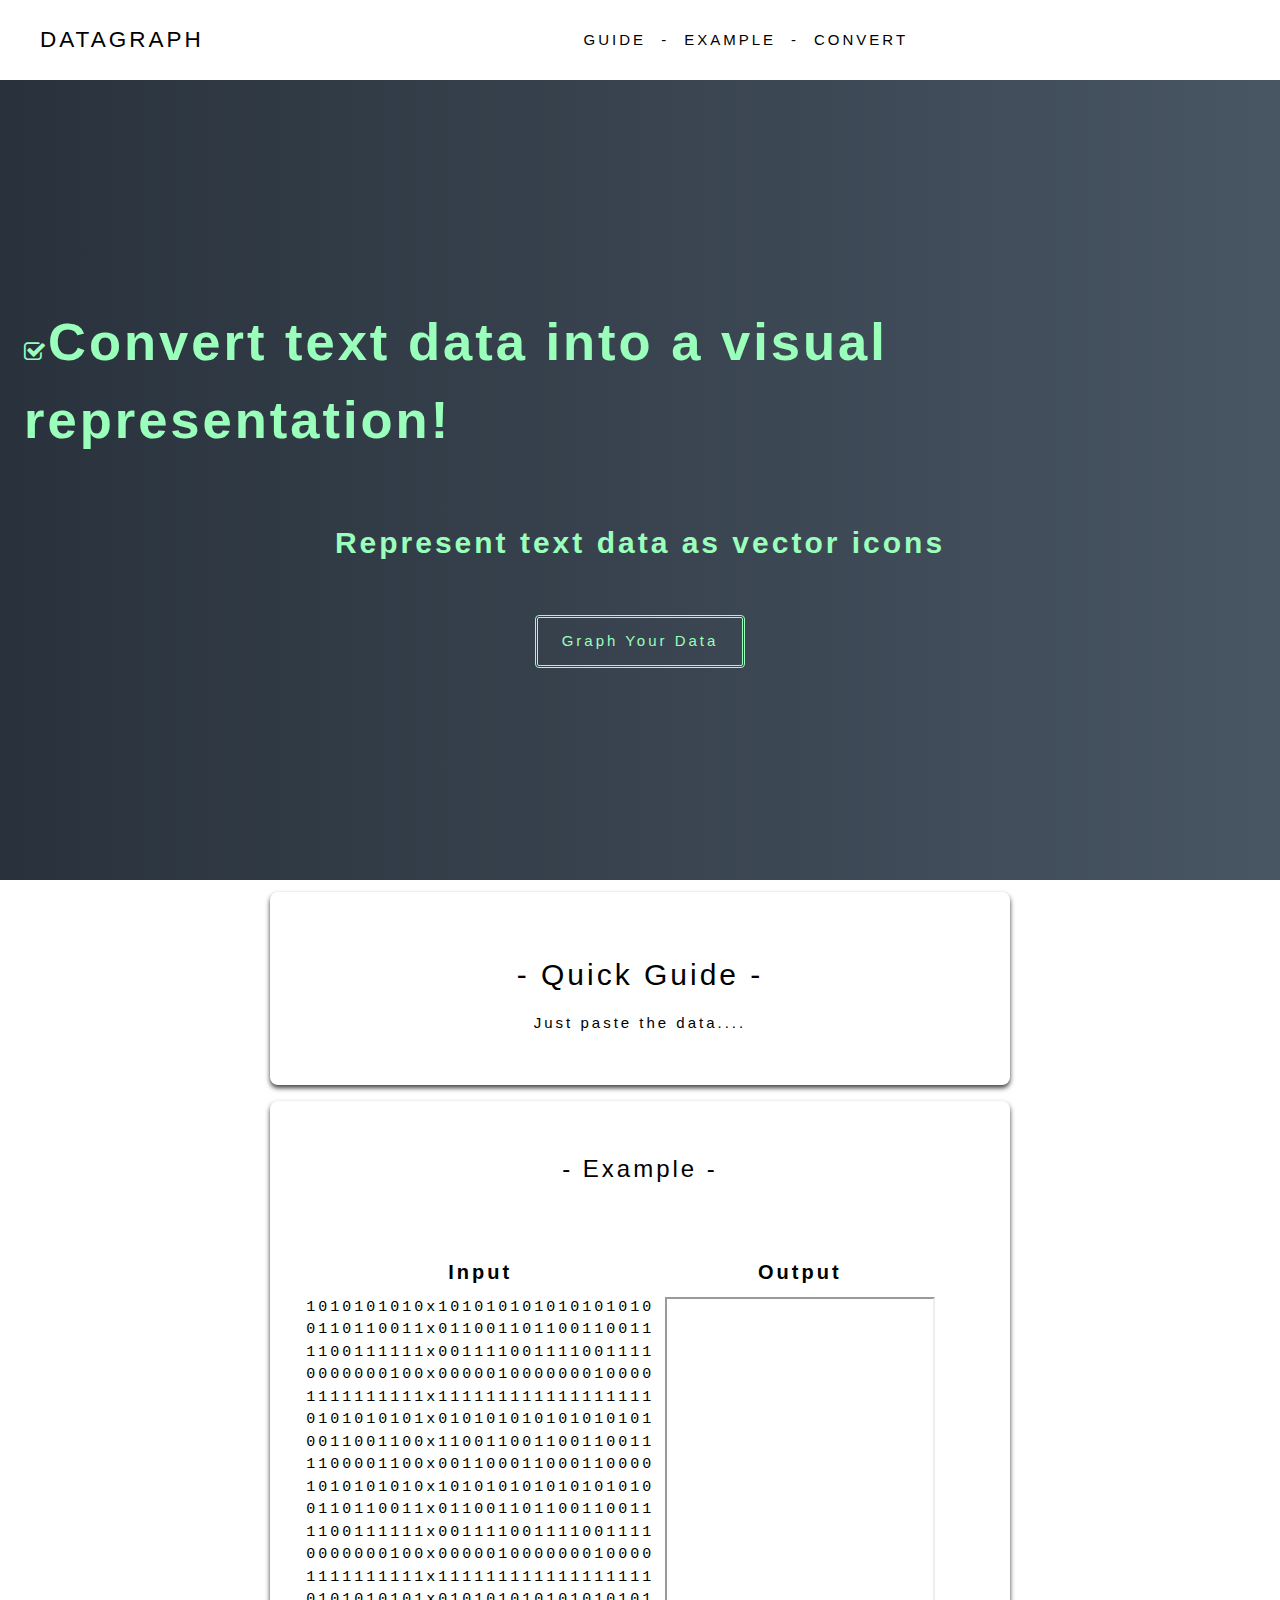
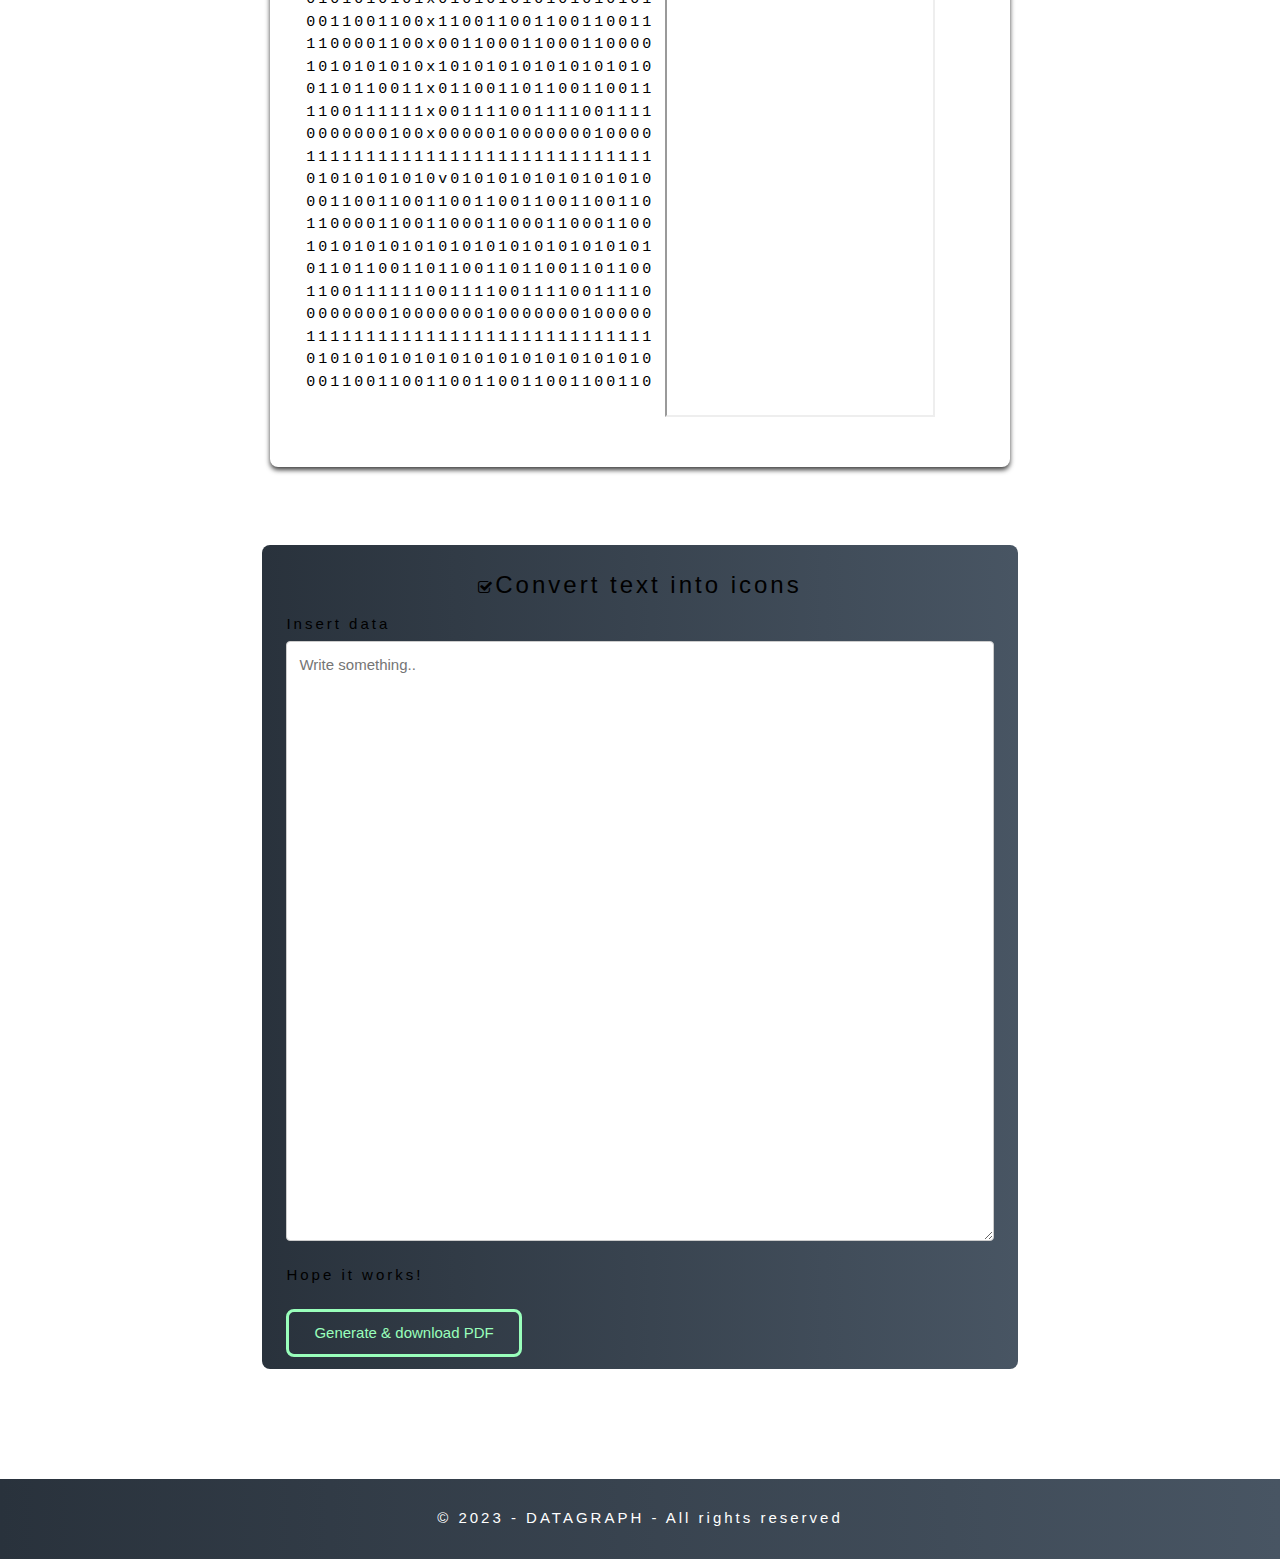
<file: target/classes/static/index.html>
<!DOCTYPE html>
<html lang="en">
  <head>
    <meta name="viewport" content="width=device-width, initial-scale=1.0">
    <meta charset="UTF-8">
    <title>Data grapher</title>
    <link rel="preconnect" href="https://fonts.googleapis.com">
    <link rel="preconnect" href="https://fonts.gstatic.com" crossorigin>
    <link rel="stylesheet" href="https://www.w3schools.com/w3css/4/w3.css">
    <link rel="stylesheet" href="https://www.w3schools.com/lib/w3-colors-highway.css">
    <link rel="stylesheet" href="https://cdnjs.cloudflare.com/ajax/libs/font-awesome/4.7.0/css/font-awesome.min.css">
    <link rel="stylesheet" href="styles.css" type="text/css"/>
  </head>
  <body> 

    <section class="navigation w3-metro-light-blue w3-container">
      <button onclick="goToTop()" id="back-to-top" title="Go to top"><i class="fa fa-toggle-up"></i></button>
      <nav class="nav-container">
        <div class="logo w3-padding-large"> 
          <p>DATAGRAPH</p>
        </div>
        <div class="mobile-button">
          <span style="float: right;" onclick="toggleMobileNavigation()">&#9776;</span>
        </div>
        <div class="links">
          <a href="#guide" >GUIDE</a>-
          <a href="#example" >EXAMPLE</a>-
          <a href="#convert" >CONVERT</a>            
        </div>
        <div id="mobile-sidenav" class="mobile-links w3-sand">
          <a href="javascript:void(0)" class="closebtn w3-round" onclick="toggleMobileNavigation()">&times;</a>
          <a href="#guide" onclick="toggleMobileNavigation()">GUIDE</a>
          <a href="#example" onclick="toggleMobileNavigation()">EXAMPLE</a>
          <a href="#convert" onclick="toggleMobileNavigation()">CONVERT</a>
        </div>
      </nav>
    </section>

    <section class="hero w3-padding-large w3-container">
      <h1 style="display: inline;"><span><i class="fa fa-check-square-o"></i></span>Convert text data into a visual representation!</h1>
      <p>Represent text data as vector icons</p>
      <a href="#convert" class="w3-padding-large w3-round">Graph Your Data</a>
    </section>

    <section class="guide w3-padding-large w3-container" id="guide">
      <div class="content container w3-round-large">
        <h2 style="text-align: center;">- Quick Guide -</h2>
        <p style="text-align: center;">Just paste the data....</p>
      </div>

      <div class="example content container w3-margin-top w3-round-large" id="example">
        <h3 style="text-align: center;">- Example -</h3>
        <div class="l-cards">
          <div class="l-card">
            <h4><strong>Input</strong></h4>
            <pre style="margin-top: 0 !important;">
1010101010x101010101010101010
0110110011x011001101100110011
1100111111x001111001111001111
0000000100x000001000000010000
1111111111x111111111111111111
0101010101x010101010101010101
0011001100x110011001100110011
1100001100x001100011000110000
1010101010x101010101010101010
0110110011x011001101100110011
1100111111x001111001111001111
0000000100x000001000000010000
1111111111x111111111111111111
0101010101x010101010101010101
0011001100x110011001100110011
1100001100x001100011000110000
1010101010x101010101010101010
0110110011x011001101100110011
1100111111x001111001111001111
0000000100x000001000000010000
11111111111111111111111111111
01010101010v01010101010101010
00110011001100110011001100110
11000011001100011000110001100
10101010101010101010101010101
01101100110110011011001101100
11001111110011110011110011110
00000001000000010000000100000
11111111111111111111111111111
01010101010101010101010101010
00110011001100110011001100110
            </pre>
          </div>
          <div class="l-card">
            <h4><strong>Output</strong></h4>
            <div class="circular-portrait">
                <iframe class="responsive-iframe" src="data_graph.pdf" title="Pdf viewer"></iframe>
            </div>
          </div>
        </div>
      </div>
    </section>

    <section class="convert w3-container convert" id="convert">
      <div class="form guide w3-margin-top">
        <div class="container w3-round-xlarge">
          <form class="w3-highway-blue w3-padding-large w3-round-large">
            <h3 style="text-align: center;"><i class="fa fa-check-square-o" style="font-size: 15px;"></i>Convert text into icons</h3>
            <label for="subject">Insert data</label>
            <textarea id="subject" name="subject" placeholder="Write something.." style="height:600px"></textarea>
            <p>Hope it works!</p><br>
            <input class="w3-round-large" type="submit" value="Generate & download PDF">
          </form>
        </div>
      </div>
    </section>

    <section class="w3-container footer">
      <p class="w3-center logo">© 2023 - DATAGRAPH - All rights reserved</p>
    </section>

  <script async>
    const backToTop = document.getElementById("back-to-top");

    function toggleMobileNavigation() {
      const mobileNavigation = document.getElementById("mobile-sidenav");
      mobileNavigation.classList.toggle('mobile-links-active');
    }

    function goToTop() {
      document.body.scrollTop = 0;
      document.documentElement.scrollTop = 0;
    }

    function scroll() {
      if (document.body.scrollTop > 20 || document.documentElement.scrollTop > 20) backToTop.style.display = "block";
      else backToTop.style.display = "none";
    }

      window.onscroll = function() {scroll()};

      document.querySelector('form').addEventListener('submit', async function(event) {
        event.preventDefault(); // estää lomakkeen oletuslähetystoiminnon

        const textData = document.getElementById('subject').value;

        const response = await fetch('/api/generate-pdf', {
          method: 'POST',
          headers: {
            'Content-Type': 'application/json'
          },
          body: JSON.stringify(textData)
        });

        if (!response.ok) {
          console.error('Error:', response.statusText);
          return;
        }

        const byteData = await response.arrayBuffer();

        const blob = new Blob([byteData], {type: 'application/pdf'});
        const url = URL.createObjectURL(blob);
        const link = document.createElement('a');
        link.href = url;
        link.download = 'data_graph.pdf';
        document.body.appendChild(link);
        link.click();
        document.body.removeChild(link);
      });

  </script>
  </body>
</html>
</file>
<file: target/classes/static/styles.css>
:root {
  --title-span-color: rgb(24, 78, 129);

  --font-medium: 1em;
  --font-medium-large: 1.25em;
  --font-large: 1.5rem;
  --font-x-large: 2rem;
  --font-2x-large: 3rem;
  --font-3x-large: 3.5rem;

  --transition-fast: 0.2s;
}

/*Large Desktop*/
/*General CSS*/

html {
  scroll-behavior: smooth;
}

body {
  font-family: "Roboto", sans-serif;
  letter-spacing: 3px;
}

* {
  margin: 0;
  padding: 0;
}

.container {
  width: 60%;
  margin: 0 auto;
}

#back-to-top {
  display: none;
  position: fixed;
  bottom: 20px;
  right: 30px;
  z-index: 99;
  font-size: 24px;
  border: none;
  background: #29323c;
  color: white;
  cursor: pointer;
  padding: 15px 20px;
  border-radius: 50%;
}

/*Navigation*/

.navigation {
  width: 100%;
  height: 80px;
  -webkit-box-shadow: 0px 3px 5px 0px rgba(0, 0, 0, 0.75);
  -moz-box-shadow: 0px 3px 5px 0px rgba(0, 0, 0, 0.75);
  box-shadow: 0px 3px 5px 0px rgba(0, 0, 0, 0.75);
}

.nav-container {
  margin: 0 auto;
  height: 100%;
  display: flex;
}

.nav-container .links {
  display: flex;
  width: 100%;
  align-items: center;
  gap: 15px;
  justify-content: center;
}

.nav-container .logo {
  display: flex;
  align-items: center;
}

.nav-container .links a,
.nav-container .logo a {
  text-decoration: none;
  transition: var(--transition-fast);
  font-family: "Roboto", sans-serif;
}

.nav-container .links a {
  font-size: var(--font-medium);
}

.nav-container .logo p {
  font-size: var(--font-large);
}

.nav-container .links a:hover,
.nav-container .logo p:hover {
  font-size: var(--font-large);
}

.mobile-button {
  display: none;
}

.mobile-links {
  background: #485563;
  background: -webkit-linear-gradient(to right, #29323c, #485563);
  background: linear-gradient(to right, #29323c, #485563);
  height: 100%;
  width: 0;
  position: fixed;
  display: flex;
  flex-direction: column;
  justify-content: center;
  z-index: 1;
  top: 0;
  left: 0;
  overflow-x: hidden;
  transition: var(--transition-fast);
  padding-top: 20px;
}

.mobile-links a {
  padding: 8px 8px 8px 32px;
  text-decoration: none;
  font-size: 25px;
  display: block;
  transition: 0.3s;
  text-align: center;
  color: rgb(153, 255, 187);
}

.mobile-links .closebtn {
  font-size: var(--font-2x-large);
  color: rgb(153, 255, 187);
  padding: 0;
  padding-right: 20px;
  padding-left: 20px;
  margin-right: 20px;
  margin-top: 20px;
  border: 5px solid rgb(153, 255, 187);
  position: absolute;
  right: 0;
  top: 0;
}

/*Hero*/

.hero h1 {
  font-size: var(--font-3x-large);
  font-weight: bold;
  color: rgb(153, 255, 187);
}

.hero i {
  font-size: var(--font-large) !important;
  color: rgb(153, 255, 187);
}

.hero p {
  font-size: var(--font-x-large);
  font-weight: bold;
  color: rgb(153, 255, 187);
}

.hero {
  display: flex;
  flex-direction: column;
  justify-content: center;
  align-items: center;
  gap: 50px;
  min-height: 300px;
  height: 800px;
  background: #485563;
  background: -webkit-linear-gradient(to right, #29323c, #485563);
  background: linear-gradient(to right, #29323c, #485563);
}

.hero a {
  border: 3px double rgb(153, 255, 187);
  text-decoration: none;
  color: rgb(153, 255, 187);
  transition: var(--transition-fast);
}

.hero a:hover {
  background-color: rgba(153, 255, 187, 0.7);
  color: black;
}

/*About*/
.guide {
  width: 100%;
  min-height: 300px;
}

.content {
  padding: 50px;
  -webkit-box-shadow: 0px 3px 5px 0px rgba(0, 0, 0, 0.75);
  -moz-box-shadow: 0px 3px 5px 0px rgba(0, 0, 0, 0.75);
  box-shadow: 0px 3px 5px 0px rgba(0, 0, 0, 0.75);
}

.content h3 {
  margin-top: 30px !important;
}

.content p {
  margin-top: 15px !important;
}

.example {
  margin-top: 50px;
}

.example.content h3 {
  margin-top: 0 !important;
}

.l-cards {
  display: flex;
}

.icons {
  font-size: var(--font-x-large);
}

.l-card {
  width: 50%;
  margin-top: 50px !important;
  padding-left: 25px;
  padding-right: 25px;
  display: flex;
  flex-direction: column;
  align-items: center;
  text-align: center;
}

.circular-portrait {
  position: relative;
  width: 100%;
  height: 100%;
  
  border-radius: 50%;
}
.circular-portrait iframe {
  width: 100%;
  height: 100%;
  object-fit: cover;
}

/*Testimonials*/

.testimonials {
  min-height: 300px;
  height: auto;
  background: #485563;
  background: -webkit-linear-gradient(to right, #29323c, #485563);
  background: linear-gradient(to right, #29323c, #485563);
}

.testimonials h2 {
  color: white;
}


/* Next & previous buttons */
.prev,
.next {
  cursor: pointer;
  position: absolute;
  top: 50%;
  width: auto;
  margin-top: -30px;
  padding: 16px;
  background-color: rgba(0, 0, 0, 0.8);
  color: white;
  font-weight: bold;
  font-size: 20px;
  border-radius: 0 3px 3px 0;
  user-select: none;
}

/* Position the "next button" to the right */
.next {
  position: absolute;
  right: 0;
  border-radius: 3px 0 0 3px;
}

/* The dot/bullet/indicator container */
.dot-container {
  text-align: center;
  padding: 20px;
}

/* The dots/bullets/indicators */
.dot {
  cursor: pointer;
  height: 15px;
  width: 15px;
  margin: 0 2px;
  background-color: rgba(153, 255, 187, 0.2);
  border-radius: 50%;
  display: inline-block;
  transition: background-color 0.6s ease;
}

/* Add a background color to the active dot/circle */
.active,
.dot:hover {
  background-color: rgba(153, 255, 187, 1);
}

/*Consulting*/
.consulting.content {
  box-shadow: none;
  -webkit-box-shadow: none;
  -moz-box-shadow: none;
}
.c-card {
  min-height: 100px;
  width: 70%;
  float: left;
  -webkit-box-shadow: 0px 1px 3px 0px rgba(0, 0, 0, 0.75);
  -moz-box-shadow: 0px 1px 3px 0px rgba(0, 0, 0, 0.75);
  box-shadow: 0px 1px 3px 0px rgba(0, 0, 0, 0.75);
  display: flex;
  align-items: center;
  justify-content: center;
  font-size: var(--font-medium-large);
  padding: 15px;
}

.c-card p {
  text-align: center;
}

.c-card-right {
  float: right;
}

.boxes {
  display: flex;
  flex-wrap: wrap;
  gap: 15px;
  margin-top: 25px;
}

.box {
  flex: 35%;
  min-height: 100px;
  background: white;
  display: flex;
  justify-content: center;
  align-items: center;
  text-align: center;
  font-size: var(--font-large);
  padding: 15px;
}

/*Contact*/

.convert {

  min-height: 1000px;
  display: flex;
  justify-content: center;
  padding: 50px;
}

.convert form {
  background: #485563;
  background: -webkit-linear-gradient(to right, #29323c, #485563);
  background: linear-gradient(to right, #29323c, #485563);
}

.convert .form .container {
  display: flex;
  justify-content: center;
  width: 80%;
}

.convert span {
  color: var(--title-span-color);
}

.convert .form .container form {
  width: 80%;
}

.convert .short-contact {
  display: flex;
  flex-direction: column;
  align-items: left;
  min-height: 400px;
}

.convert .form input[type="text"],
select,
textarea {
  width: 100%;
  padding: 12px;
  border: 1px solid #ccc;
  border-radius: 4px;
  box-sizing: border-box;
  margin-top: 6px;
  margin-bottom: 16px;
  resize: vertical;
}

.convert .form input[type="submit"] {
  border: 3px solid rgb(153, 255, 187);
  text-decoration: none;
  color: rgb(153, 255, 187);
  transition: var(--transition-fast);
  background-color: transparent;
  padding: 10px 25px;
}

.convert .form input[type="submit"]:hover {
  background-color: rgba(153, 255, 187, 0.7);
  color: black;
}

/*Footer*/
.footer {
  min-height: 80px;
  background: #485563;
  background: -webkit-linear-gradient(to right, #29323c, #485563);
  background: linear-gradient(to right, #29323c, #485563);
  display: flex;
  align-items: center;
  justify-content: center;
  color: white;
}

@media screen and (max-width: 1200px) {
  .container {
    width: 80%;
  }
  .convert.container {
    width: 80%;
  }
  .convert .short-contact h2 {
    width: 80%;
  }

}

@media screen and (max-width: 1024px) {
  .nav-container {
    width: 100%;
  }

  .container {
    width: 100%;
  }
  .responsive-iframe {
    top: 0;
    left: 0;
    bottom: 0;
    right: 0;
    width: 100%;
    height: 100%;
    border: none;
  }
    
  .container-iframe {

  width: 100%;
  overflow: hidden;
  padding-top: 40%;
  }
  
  .nav-container .links {
    display: none;
  }

  .mobile-button {
    display: flex;
    width: 100%;
    justify-content: flex-end;
    align-items: center;
  }

  .mobile-button span {
    font-size: var(--font-x-large);
  }

  .mobile-links-active {
    width: 100%;
  }

  .hero h1,
  .hero p {
    text-align: center;
  }

  .c-card {
    width: 90%;
  }

  .box {
    flex: 45%;
    font-size: var(--font-medium-large);
    min-height: 0;
    height: auto;
  }
}

@media screen and (max-width: 768px) {
  .content.container,
  .leadership-content.container {
    width: 100%;
  }

  .container {
    width: 80%;
  }
  
  .responsive-iframe {
    top: 0;
    left: 0;
    bottom: 0;
    right: 0;
    position: relative;
    width: 100%;
    height: auto;
    border: none;
  }
    
  .container-iframe {

  width: 100%;
  overflow: auto;
  }

  .l-cards {
    flex-direction: column;
  }

  .l-card {
    width: 100%;
  }

  .c-card {
    width: 100%;
    float: none;
  }
  .c-card-right {
    float: none;
  }

  .testimonials {
    padding: 15px !important;
  }

  .convert {
    flex-direction: column;
    justify-content: center;
  }

  .convert .short-contact {
    width: 100%;
    min-height: 0;
    justify-content: center;
  }

  .convert .short-contact h2 {
    width: fit-content;
  }

  .convert .container {
    width: 100%;
  }

  .convert .form .container form {
    width: 100%;
  }

  .box {
    flex: 100%;
  }
}

@media screen and (max-width: 400px) {
  html,
  body {
    overflow-x: none;
  }
  
    
  #back-to-top {
    display: none !important;
  }

  .navigation {
    position: sticky;
    top: 0;
    z-index: 999;
    background: rgba(252, 252, 252, 1) !important;
  }

  .mobile-links .closebtn {
    margin-right: 0;
  }

  .hero {
    min-height: 400px;
    height: auto;
  }

  .hero h1 {
    font-size: var(--font-x-large);
  }
  .hero p {
    font-size: var(--font-medium);
  }

  .testimonials {
    padding: 0 !important;
  }

  .content {
    padding: 10px;
    box-shadow: none;
    border: none;
  }

  .l-card {
    padding: 0;
  }

  .convert {
    padding: 10px;
  }

  .convert p {
    font-size: var(--font-medium-large) !important;
  }

  .convert .container {
    width: 100%;
  }

  .box {
    font-size: var(--font-medium);
  }
}
</file>
